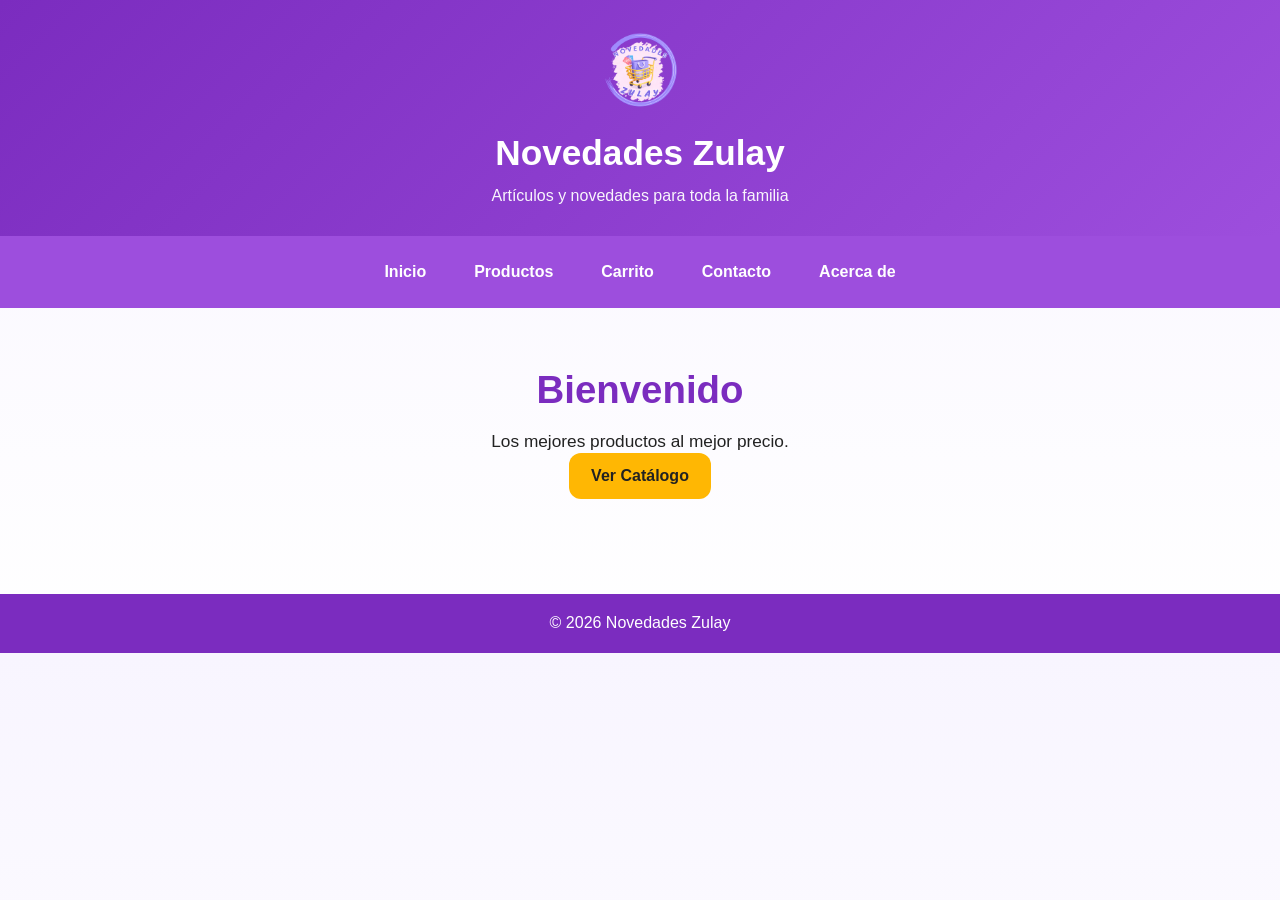
<file: index.html>
<!DOCTYPE html>
<html lang="es">
<head>
<meta charset="UTF-8">
<meta name="viewport" content="width=device-width, initial-scale=1.0">
<title>Novedades Zulay</title>

<link rel="icon" href="static/img/logo.ico">
<link rel="stylesheet" href="static/css/estilos.css">
</head>

<body>

<header>
<img src="static/img/logo.png" alt="Logo">
<h1>Novedades Zulay</h1>
<p>Artículos y novedades para toda la familia</p>
</header>

<button class="menu-btn" onclick="toggleMenu()">☰</button>

<nav id="menu">
<a href="index.html">Inicio</a>
<a href="productos.html">Productos</a>
<a href="carrito.html">Carrito</a>
<a href="contacto.html">Contacto</a>
<a href="acerca.html">Acerca de</a>
</nav>

<section class="hero">
<h2>Bienvenido</h2>
<p>Los mejores productos al mejor precio.</p>

<a href="productos.html" class="btn">
Ver Catálogo
</a>
</section>

<footer>
<p>© 2026 Novedades Zulay</p>
</footer>

<script>
function toggleMenu(){
document.getElementById("menu").classList.toggle("activo");
}
</script>

</body>
</html>
</file>
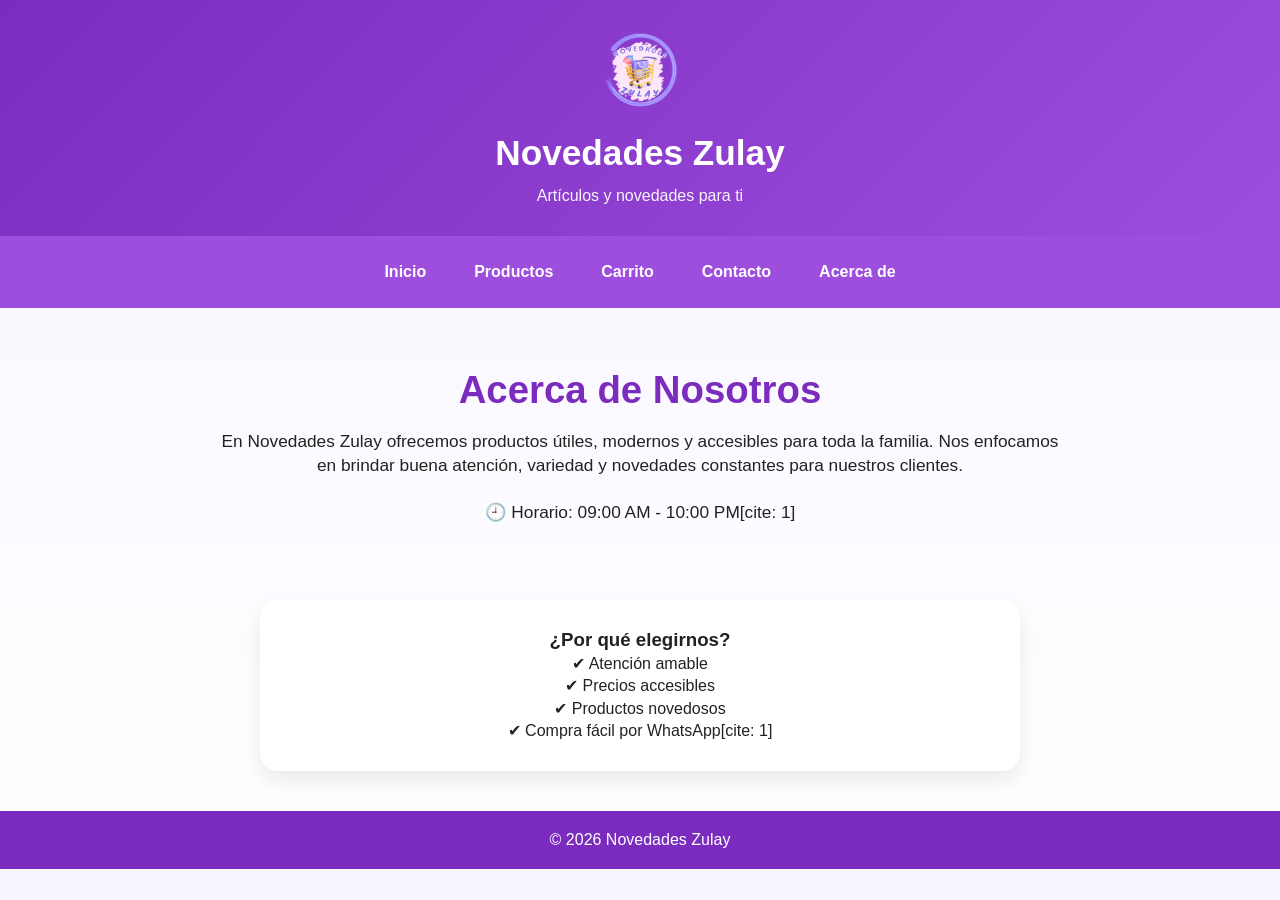
<file: acerca.html>
<!DOCTYPE html>
<html lang="es">
<head>
    <meta charset="UTF-8">
    <meta name="viewport" content="width=device-width, initial-scale=1.0">
    <title>Acerca de | Novedades Zulay</title>

    <link rel="icon" href="static/img/logo.ico">
    <link rel="stylesheet" href="static/css/estilos.css">
</head>

<body>

<header>
    <img src="static/img/logo.png" alt="Logo">
    <h1>Novedades Zulay</h1>
    <p>Artículos y novedades para ti</p>
</header>

<!-- Botón de menú para móviles -->
<button class="menu-btn" onclick="toggleMenu()">☰</button>

<!-- Menú de navegación con ID para el script -->
<nav id="menu">
    <a href="index.html">Inicio</a>
    <a href="productos.html">Productos</a>
    <a href="carrito.html">Carrito</a>
    <a href="contacto.html">Contacto</a>
    <a href="acerca.html">Acerca de</a>
</nav>

<section class="hero">
    <h2>Acerca de Nosotros</h2>

    <p>
        En Novedades Zulay ofrecemos productos útiles, modernos y accesibles
        para toda la familia. Nos enfocamos en brindar buena atención,
        variedad y novedades constantes para nuestros clientes.
    </p>

    <br>

    <p>
        🕘 Horario: 09:00 AM - 10:00 PM[cite: 1]
    </p>
</section>

<section class="info">

    <h3>¿Por qué elegirnos?</h3>

    <p>✔ Atención amable</p>
    <p>✔ Precios accesibles</p>
    <p>✔ Productos novedosos</p>
    <p>✔ Compra fácil por WhatsApp[cite: 1]</p>

</section>

<footer>
    <p>© 2026 Novedades Zulay</p>
</footer>

<!-- Script para que el menú funcione en móviles -->
<script>
function toggleMenu(){
    document.getElementById("menu").classList.toggle("activo");
}
</script>

</body>
</html>
</file>
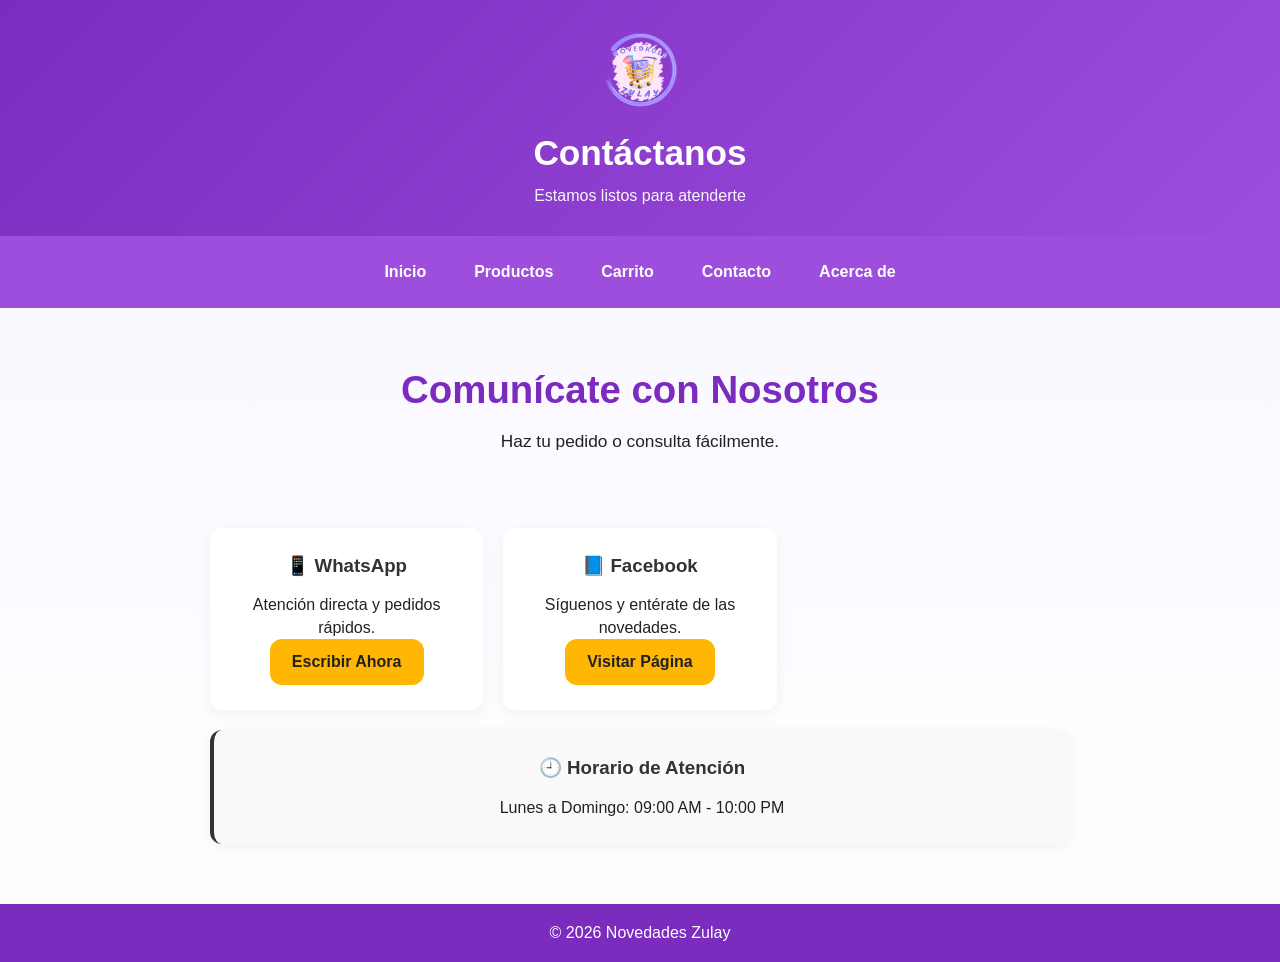
<file: contacto.html>
<!DOCTYPE html>
<html lang="es">
<head>
    <meta charset="UTF-8">
    <meta name="viewport" content="width=device-width, initial-scale=1.0">
    <title>Contacto | Novedades Zulay</title>

    <link rel="icon" href="static/img/logo.ico">
    <link rel="stylesheet" href="static/css/estilos.css">
    <style>
        /* Estilos específicos para una apariencia más elegante */
        .grid-contacto {
            display: grid;
            grid-template-columns: repeat(auto-fit, minmax(250px, 1fr));
            gap: 20px;
            padding: 20px;
            max-width: 900px;
            margin: 0 auto;
        }
        .card-contacto {
            background: #fff;
            padding: 25px;
            border-radius: 12px;
            box-shadow: 0 4px 15px rgba(0,0,0,0.05);
            text-align: center;
            transition: transform 0.3s ease;
        }
        .card-contacto:hover {
            transform: translateY(-5px);
        }
        .card-contacto h3 {
            margin-bottom: 15px;
            color: #333;
        }
        .horario-info {
            grid-column: 1 / -1;
            background: #f9f9f9;
            border-left: 4px solid #333;
        }
    </style>
</head>

<body>

<header>
    <img src="static/img/logo.png" alt="Logo">
    <h1>Contáctanos</h1>
    <p>Estamos listos para atenderte</p>
</header>

<!-- Botón de menú para móviles -->
<button class="menu-btn" onclick="toggleMenu()">☰</button>

<nav id="menu">
    <a href="index.html">Inicio</a>
    <a href="productos.html">Productos</a>
    <a href="carrito.html">Carrito</a>
    <a href="contacto.html">Contacto</a>
    <a href="acerca.html">Acerca de</a>
</nav>

<section class="hero">
    <h2>Comunícate con Nosotros</h2>
    <p>Haz tu pedido o consulta fácilmente.</p>
</section>

<!-- Contenedor Elegante de Contacto -->
<main class="grid-contacto">

    <div class="card-contacto">
        <h3>📱 WhatsApp</h3>
        <p>Atención directa y pedidos rápidos.</p>
        <a class="btn" href="https://wa.me/593986159709" target="_blank">Escribir Ahora</a>
    </div>

    <div class="card-contacto">
        <h3>📘 Facebook</h3>
        <p>Síguenos y entérate de las novedades.</p>
        <a class="btn" href="https://www.facebook.com/novedades.zulay.2025" target="_blank">Visitar Página</a>
    </div>

    <div class="card-contacto horario-info">
        <h3>🕘 Horario de Atención</h3>
        <p>Lunes a Domingo: 09:00 AM - 10:00 PM</p>
    </div>

</main>

<footer>
    <p>© 2026 Novedades Zulay</p>
</footer>

<script>
function toggleMenu(){
    document.getElementById("menu").classList.toggle("activo");
}
</script>

</body>
</html>
</file>
<file: static/css/estilos.css>
*{
margin:0;
padding:0;
box-sizing:border-box;
}

:root{
--morado:#7b2cbf;
--morado2:#9d4edd;
--amarillo:#ffb703;
--amarillo2:#ffcc33;
--rojo:#ff4d4d;
--blanco:#ffffff;
--gris:#f8f9fa;
--gris2:#ececec;
--texto:#222;
--sombra:0 10px 22px rgba(0,0,0,.08);
--radio:18px;
}

html{
scroll-behavior:smooth;
}

body{
font-family:Arial, Helvetica, sans-serif;
background:linear-gradient(to bottom,#f8f5ff,#ffffff);
color:var(--texto);
line-height:1.4;
}

/* GENERALES */

img{
max-width:100%;
display:block;
}

button{
font-family:inherit;
}

a{
transition:.3s;
}

/* HEADER */

header{
background:linear-gradient(135deg,var(--morado),var(--morado2));
color:white;
text-align:center;
padding:28px 20px;
}

header img{
width:90px;
margin:0 auto 10px;
}

header h1{
font-size:2.2rem;
margin-bottom:8px;
}

header p{
font-size:1rem;
opacity:.95;
}

/* NAV */

nav{
display:flex;
justify-content:center;
align-items:center;
flex-wrap:wrap;
gap:12px;
padding:15px;
background:var(--morado2);
position:sticky;
top:0;
z-index:999;
}

nav a{
color:white;
text-decoration:none;
font-weight:bold;
padding:10px 18px;
border-radius:10px;
}

nav a:hover{
background:rgba(255,255,255,.18);
}

.menu-btn{
display:none;
background:var(--morado);
color:white;
border:none;
font-size:30px;
padding:12px;
width:100%;
cursor:pointer;
}

/* HERO */

.hero{
text-align:center;
padding:55px 20px;
max-width:900px;
margin:auto;
}

.hero h2{
font-size:2.4rem;
color:var(--morado);
margin-bottom:12px;
}

.hero p{
font-size:1.08rem;
}

/* BOTONES */

.btn,
.card button,
.resumen button{
display:inline-block;
background:var(--amarillo);
color:#222;
padding:12px 22px;
text-decoration:none;
font-weight:bold;
border:none;
border-radius:12px;
cursor:pointer;
transition:.3s;
}

.btn:hover,
.card button:hover,
.resumen button:hover{
transform:translateY(-2px);
background:var(--amarillo2);
}

.btn-vaciar{
background:var(--gris2) !important;
color:#222;
margin-top:12px;
}

.btn-vaciar:hover{
background:#ddd !important;
}

/* BLOQUES */

.info{
text-align:center;
padding:28px;
background:white;
margin:20px auto;
max-width:760px;
border-radius:var(--radio);
box-shadow:var(--sombra);
}

/* BUSCADOR */

.busqueda-seccion{
padding:10px 20px 0;
}

.contenedor-busqueda{
max-width:500px;
margin:0 auto 20px;
position:relative;
}

.icono-buscar{
position:absolute;
left:15px;
top:50%;
transform:translateY(-50%);
font-size:1.1rem;
opacity:.7;
}

#buscar{
width:100%;
padding:14px 16px 14px 42px;
border:2px solid #d7c4f7;
border-radius:14px;
outline:none;
font-size:1rem;
background:white;
}

#buscar:focus{
border-color:var(--morado);
}

/* PRODUCTOS */

#productos{
display:grid;
grid-template-columns:repeat(auto-fit,minmax(260px,1fr));
gap:24px;
padding:20px;
max-width:1300px;
margin:auto;
}

.card{
background:white;
border-radius:var(--radio);
overflow:hidden;
box-shadow:var(--sombra);
transition:.3s;
animation:subir .7s ease forwards;
opacity:0;
}

.card:hover{
transform:translateY(-6px);
}

.card img{
width:100%;
height:250px;
object-fit:contain;
background:white;
padding:12px;
}

.card h3{
font-size:1.1rem;
padding:10px 14px 4px;
color:var(--morado);
min-height:56px;
}

.card p{
padding:0 14px;
font-size:1.08rem;
font-weight:bold;
}

.card button{
width:calc(100% - 28px);
margin:14px;
}

@keyframes subir{
from{
opacity:0;
transform:translateY(25px);
}
to{
opacity:1;
transform:translateY(0);
}
}

/* CARRITO */

#carrito{
max-width:1200px;
margin:30px auto;
padding:20px;
}

.carrito-grid{
display:grid;
grid-template-columns:repeat(auto-fit,minmax(420px,1fr));
gap:22px;
}

.carrito-card{
display:flex;
align-items:center;
gap:16px;
background:white;
padding:18px;
border-radius:var(--radio);
box-shadow:var(--sombra);
}

.carrito-card img{
width:105px !important;
height:105px !important;
min-width:105px;
object-fit:contain;
background:#f7f7f7;
border-radius:12px;
padding:8px;
}

.carrito-info{
flex:1;
}

.carrito-info h3{
font-size:1.15rem;
margin-bottom:6px;
color:var(--morado);
}

.carrito-info p{
margin:4px 0;
}

.subtotal{
font-weight:bold;
}

.acciones{
display:flex;
gap:8px;
flex-wrap:wrap;
margin-top:10px;
}

.acciones button{
padding:9px 12px;
border:none;
border-radius:10px;
cursor:pointer;
background:var(--gris2);
font-weight:bold;
}

.acciones button:hover{
transform:scale(1.04);
}

.eliminar{
background:var(--rojo) !important;
color:white;
}

.resumen{
margin-top:25px;
background:white;
padding:25px;
border-radius:var(--radio);
text-align:center;
box-shadow:var(--sombra);
}

.resumen h2{
color:var(--morado);
margin-bottom:14px;
}

/* FOOTER */

footer{
background:var(--morado);
color:white;
text-align:center;
padding:18px;
margin-top:40px;
}

/* RESPONSIVE */

@media(max-width:900px){

header h1{
font-size:1.9rem;
}

.hero h2{
font-size:2rem;
}

.carrito-grid{
grid-template-columns:1fr;
}

}

@media(max-width:768px){

.menu-btn{
display:block;
}

nav{
display:none;
flex-direction:column;
gap:8px;
}

nav.activo{
display:flex;
}

nav a{
width:100%;
text-align:center;
}

#productos{
grid-template-columns:1fr 1fr;
gap:16px;
padding:16px;
}

.card img{
height:180px;
}

}

@media(max-width:600px){

.carrito-card{
flex-direction:column;
text-align:center;
}

.carrito-card img{
width:90px !important;
height:90px !important;
min-width:90px;
}

.acciones{
justify-content:center;
}

}

@media(max-width:520px){

header{
padding:22px 15px;
}

header h1{
font-size:1.6rem;
}

.hero{
padding:35px 15px;
}

.hero h2{
font-size:1.55rem;
}

#productos{
grid-template-columns:1fr;
}

#buscar{
font-size:.95rem;
}

}
</file>
